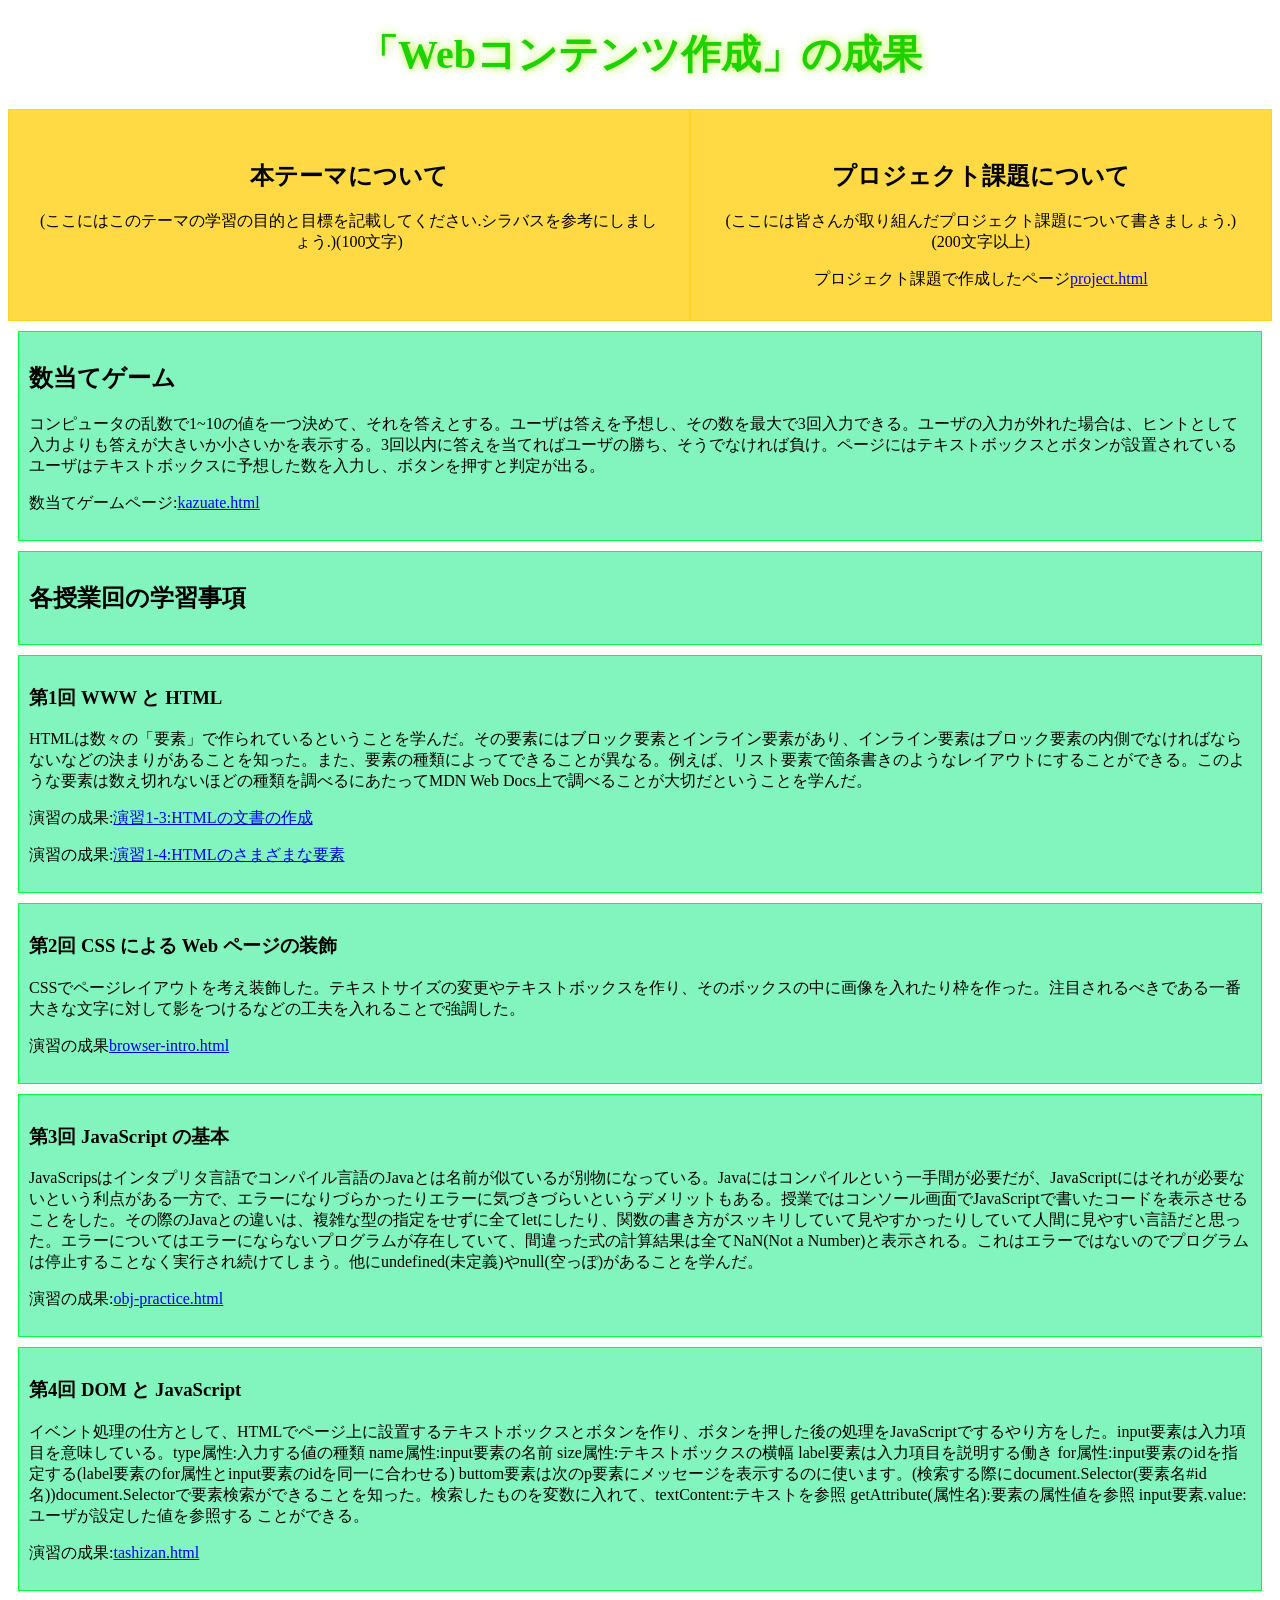
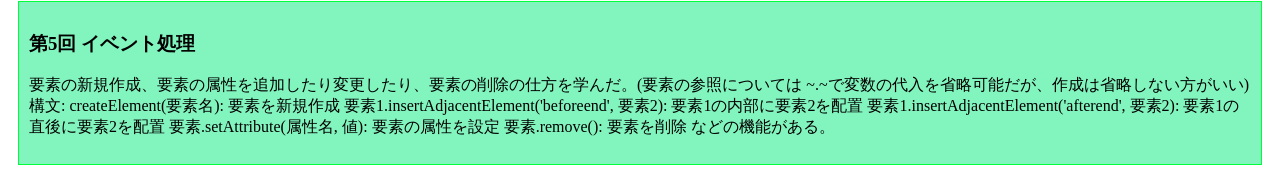
<file: index.html>
<!DOCTYPE html>
<p>
  <head>
    <meta charset="utf-8">
    <title>「情報メディア実験の成果物ページ」</title>
    <link rel="stylesheet" href="style.css">
  </head>
      <h1>「Webコンテンツ作成」の成果</h1>
      <div class="zentai">
      <div>
      <h2>本テーマについて</h2>
      <p>(ここにはこのテーマの学習の目的と目標を記載してください.シラバスを参考にしましょう.)(100文字)</p>
      </div>
      <div>
      <h2>プロジェクト課題について</h2>
      <p>(ここには皆さんが取り組んだプロジェクト課題について書きましょう.)(200文字以上)</p>
      プロジェクト課題で作成したページ<a href="project.html" target="_blank">project.html</a>
      </div>
      </div>
      <article>
      <h2>数当てゲーム</h2>
      <p>コンピュータの乱数で1~10の値を一つ決めて、それを答えとする。ユーザは答えを予想し、その数を最大で3回入力できる。ユーザの入力が外れた場合は、ヒントとして入力よりも答えが大きいか小さいかを表示する。3回以内に答えを当てればユーザの勝ち、そうでなければ負け。ページにはテキストボックスとボタンが設置されているユーザはテキストボックスに予想した数を入力し、ボタンを押すと判定が出る。</p>
      <p>数当てゲームページ:<a href="kazuate.html" target="_blank">kazuate.html</a></p>
      </article>
      <article>
      <h2>各授業回の学習事項</h2>
      </article>
      <article>
      <h3>第1回 WWW と HTML</h3>
      <p>HTMLは数々の「要素」で作られているということを学んだ。その要素にはブロック要素とインライン要素があり、インライン要素はブロック要素の内側でなければならないなどの決まりがあることを知った。また、要素の種類によってできることが異なる。例えば、リスト要素で箇条書きのようなレイアウトにすることができる。このような要素は数え切れないほどの種類を調べるにあたってMDN Web Docs上で調べることが大切だということを学んだ。</p>
      <p>演習の成果:<a href ="practice-html/structure.html" target="_blank">演習1-3:HTMLの文書の作成</a></p>
      <p>演習の成果:<a href ="practice-html/elements.html" target="_blank">演習1-4:HTMLのさまざまな要素</a></p>
      </article>
      <article>
      <h3>第2回 CSS による Web ページの装飾</h3>
      <p>CSSでページレイアウトを考え装飾した。テキストサイズの変更やテキストボックスを作り、そのボックスの中に画像を入れたり枠を作った。注目されるべきである一番大きな文字に対して影をつけるなどの工夫を入れることで強調した。</p>
      <p>演習の成果<a href ="practice-css/browser-intro.html" target="_blank">browser-intro.html</a></p>
      </article>
      <article>
      <h3>第3回 JavaScript の基本</h3>
      <p>JavaScripsはインタプリタ言語でコンパイル言語のJavaとは名前が似ているが別物になっている。Javaにはコンパイルという一手間が必要だが、JavaScriptにはそれが必要ないという利点がある一方で、エラーになりづらかったりエラーに気づきづらいというデメリットもある。授業ではコンソール画面でJavaScriptで書いたコードを表示させることをした。その際のJavaとの違いは、複雑な型の指定をせずに全てletにしたり、関数の書き方がスッキリしていて見やすかったりしていて人間に見やすい言語だと思った。エラーについてはエラーにならないプログラムが存在していて、間違った式の計算結果は全てNaN(Not a Number)と表示される。これはエラーではないのでプログラムは停止することなく実行され続けてしまう。他にundefined(未定義)やnull(空っぽ)があることを学んだ。</p>
      <p>演習の成果:<a href ="practice-js/obj-practice.html" target="_blank">obj-practice.html</a></p>
      </article>
      <article>
      <h3>第4回 DOM と JavaScript</h3>
      <p>イベント処理の仕方として、HTMLでページ上に設置するテキストボックスとボタンを作り、ボタンを押した後の処理をJavaScriptでするやり方をした。input要素は入力項目を意味している。type属性:入力する値の種類 name属性:input要素の名前 size属性:テキストボックスの横幅 label要素は入力項目を説明する働き for属性:input要素のidを指定する(label要素のfor属性とinput要素のidを同一に合わせる) buttom要素は次のp要素にメッセージを表示するのに使います。(検索する際にdocument.Selector(要素名#id名))document.Selectorで要素検索ができることを知った。検索したものを変数に入れて、textContent:テキストを参照 getAttribute(属性名):要素の属性値を参照 input要素.value:ユーザが設定した値を参照する ことができる。
      <p>演習の成果:<a href ="practice-eventdom/tashizan.html" target="_blank">tashizan.html</a></p>
      </p>
      </article>
      <article>
      <h3>第5回 イベント処理</h3>
      <p>要素の新規作成、要素の属性を追加したり変更したり、要素の削除の仕方を学んだ。(要素の参照については ~.~で変数の代入を省略可能だが、作成は省略しない方がいい) 構文: createElement(要素名): 要素を新規作成 要素1.insertAdjacentElement('beforeend', 要素2): 要素1の内部に要素2を配置 要素1.insertAdjacentElement('afterend', 要素2): 要素1の直後に要素2を配置 要素.setAttribute(属性名, 値): 要素の属性を設定 要素.remove(): 要素を削除 などの機能がある。
      </p>
      </article>
    </p>
  </body>
  </html>
</file>
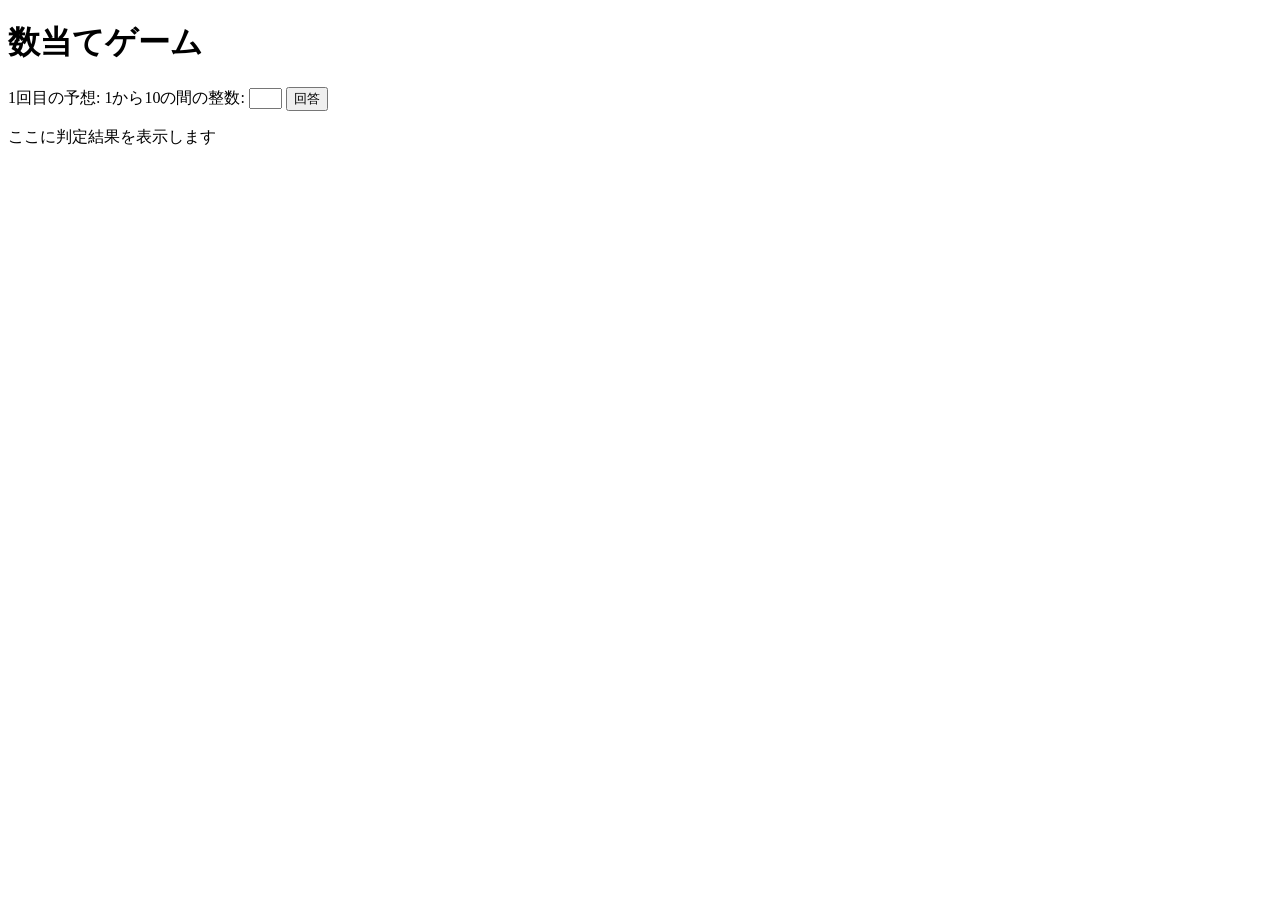
<file: kazuate.html>
<!-- 課題4-1: 数当てゲーム -->

<!DOCTYPE html>
<html>
  <head>
    <meta charset="utf-8">
    <title>数当てゲーム</title>
    <script src="kazuate.js" defer></script>
  </head>
  <body>
    <h1>数当てゲーム</h1>
    <p>
        <span id="kaisu">1</span>回目の予想: 
        <!-- ここにテキストボックスとボタンを設置 -->
         <label for="kazu">1から10の間の整数: </label>
         <input type="text" name="kazu" id="kazu" size="2"> 
         <button id="print">回答</button>
         <p id="message"></p>
    </p>
    <p id="result">ここに判定結果を表示します</p>
</html>
</file>
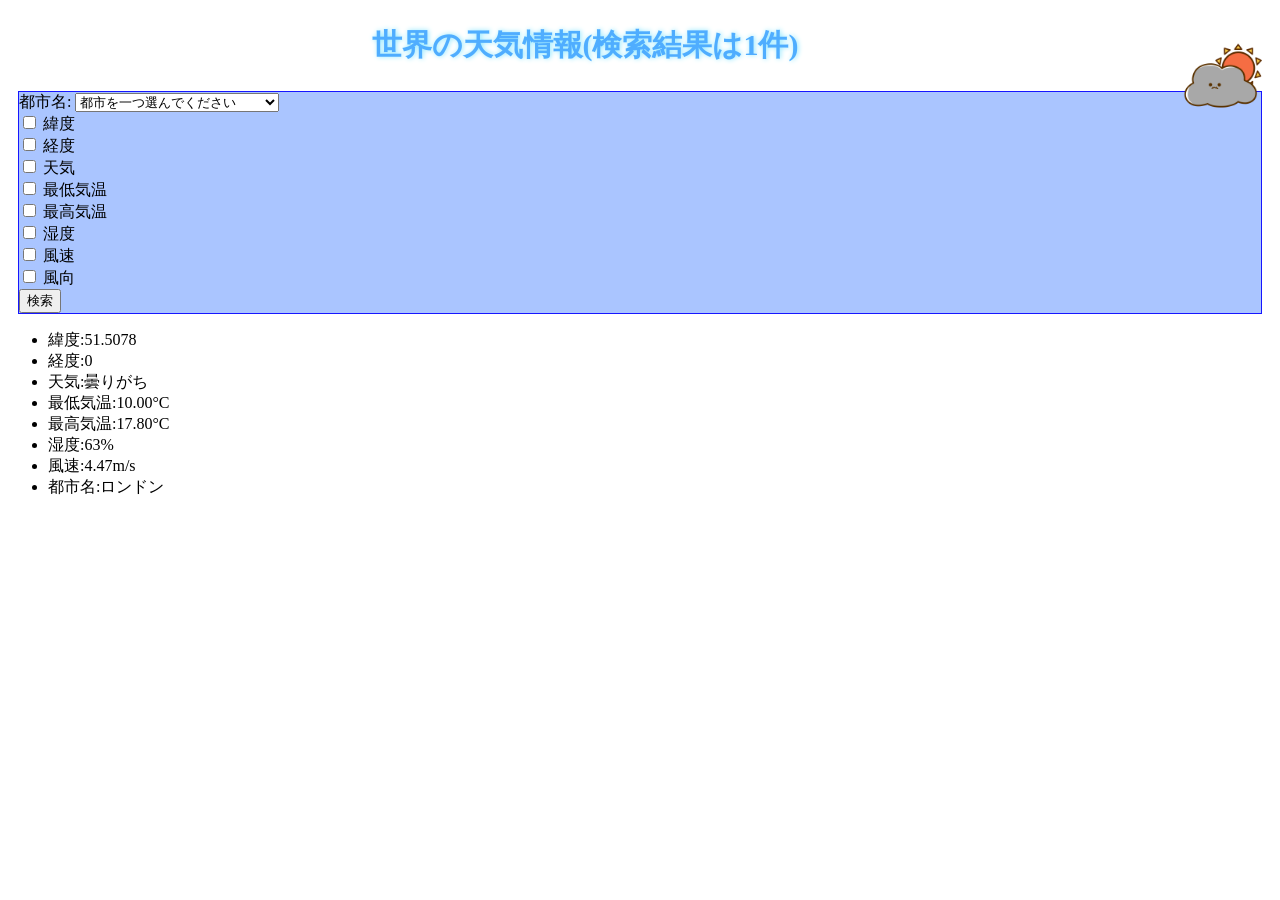
<file: project.html>
<!DOCTYPE html>
<html>
  <head>
    <meta charset="utf-8">
    <title>世界の天気</title>
    <link rel="stylesheet" href="project.css">
    <script src="weather.js" defer></script>
    <script src="project.js" defer></script>
  </head>
  <body>
    <div class="zentai">
    <h2>世界の天気情報(検索結果は1件)<img class="sign" src="cloudy.png" alt="曇りの天気" width="100"></h2>
    <article>
      <label for="city">都市名: </label>
      <select name="city" id="city">
        <option value="">都市を一つ選んでください</option>
        <option value="Cairo">カイロ (エジプト)</option>
        <option value="Moscow">モスクワ (ロシア)</option>
        <option value="Johannesburg">ヨハネスブルク (南アフリカ)</option>
        <option value="Beijing">北京 (中華人民共和国)</option>
        <option value="Tokyo">東京 (日本)</option>
        <option value="Singapore">シンガポール</option>
        <option value="Sydney">シドニー (オーストラリア)</option>
        <option value="London">ロンドン (イギリス)</option>
        <option value="Paris">パリ (フランス)</option>
        <option value="Rio de Janeiro">リオデジャネイロ (ブラジル)</option>
        <option value="New York">ニューヨーク (アメリカ合衆国)</option>
        <option value="Los Angeles">ロサンゼルス (アメリカ合衆国)</option>
      </select>
      <div>
        <!-- ここにテキストボックスとボタンを設置 -->
      <div>
         <input type="checkbox" name="info" id="lon" value="lon">
         <label for="lon">緯度</label>
        </div>
        <div>
         <input type="checkbox" name="info" id="lat" value="lat">
         <label for="lat">経度</label>
        </div>
        <div>
         <input type="checkbox" name="info" id="desctiption" value="description">
         <label for="descriotion">天気</label>
        </div>
        <div>
         <input type="checkbox" name="info" id="min" value="min">
         <label for="min">最低気温</label>
        </div>
        <div>
         <input type="checkbox" name="info" id="max" value="max">
         <label for="max">最高気温</label>
        </div>
        <div>
         <input type="checkbox" name="info" id="humidity" value="humidity">
         <label for="humidity">湿度</label>
        </div>
        <div>
         <input type="checkbox" name="info" id="speed" value="speed">
         <label for="speed">風速</label>
        </div>
        <div>
         <input type="checkbox" name="info" id="deg" value="deg">
         <label for="deg">風向</label>
        </div>
         <button id="btn">検索</button>
        </div>
        </article>
      </p>
    <ul>
      <li>緯度:51.5078</li>
      <li>経度:0</li>
      <li>天気:曇りがち</li>
      <li>最低気温:10.00°C</li>
      <li>最高気温:17.80°C</li>
      <li>湿度:63%</li>
      <li>風速:4.47m/s</li>
      <li>都市名:ロンドン</li>
    </ul>
    </div>
  </body>
</html>
</file>
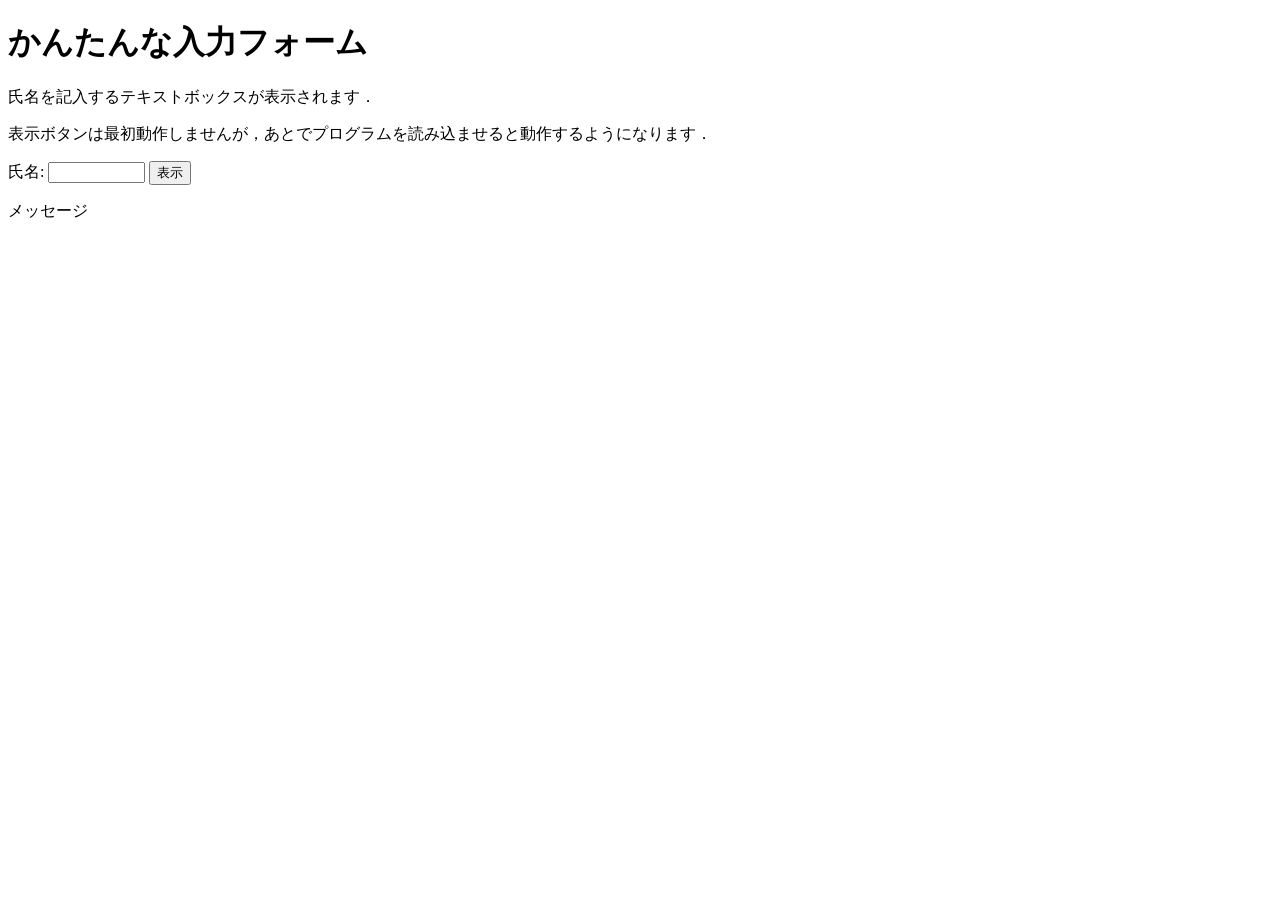
<file: practice-eventdom/input-demo.html>
<!DOCTYPE html>
<html>
  <head>
    <title>かんたんな入力フォーム</title>
    <script src="input-demo.js" defer></script>
  </head>

  <body>
    <h1>かんたんな入力フォーム</h1>
	<p>氏名を記入するテキストボックスが表示されます．</p>
	<p>表示ボタンは最初動作しませんが，あとでプログラムを読み込ませると動作するようになります．</p>
	<label for="shimei">氏名: </label>
	<input type="text" name="shimei" size="10" id="shimei">
	<button id="print">表示</button>
	<p id="message">メッセージ</p>
  </body>
</html>
</file>
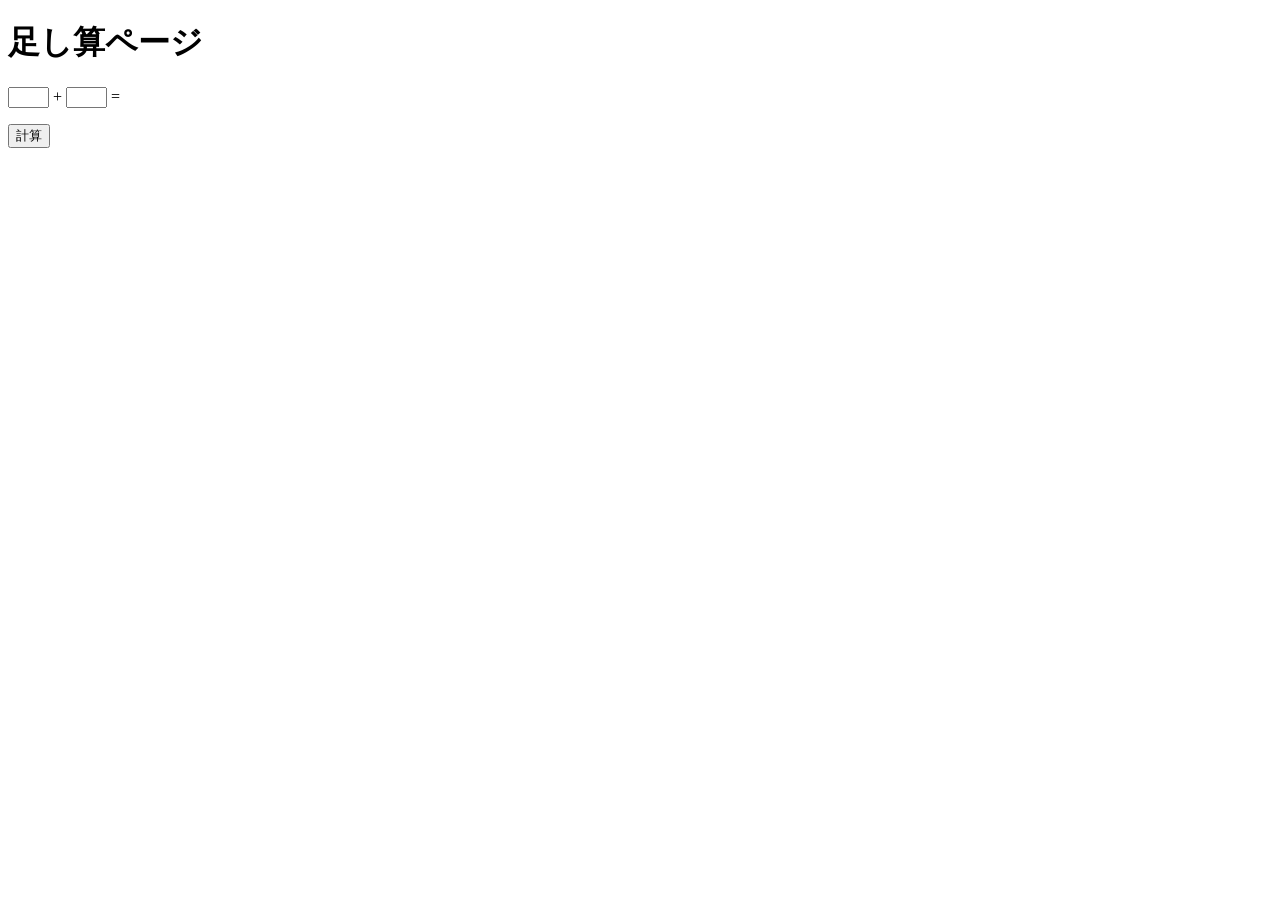
<file: practice-eventdom/tashizan.html>
<!DOCTYPE html>
<html>
  <head>
    <title>足し算ページ</title>
	<script src="tashizan.js" defer></script>
  </head>

  <body>
    <h1>足し算ページ</h1>
	<p>
	<input type="text" name="left" id="left" size="3">
	+
	<input type="text" name="right" id="right" size="3">
	=
	<span id="answer"></span>
	</p>
	<button id="calc">計算</button>
  </body>
</html>
</file>
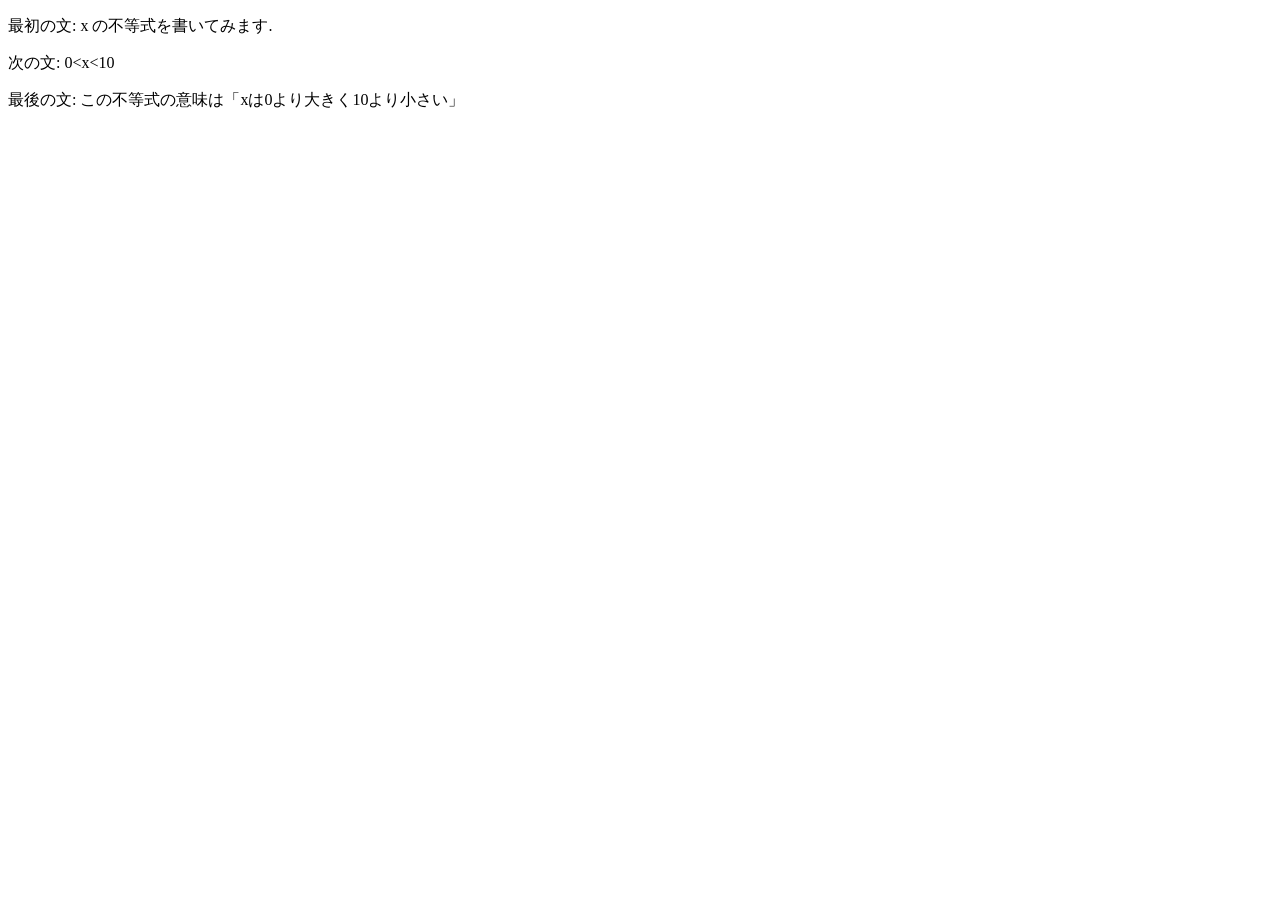
<file: practice-html/structure.html>
<!DOCTYPE html>
<html>
  <head>
    <meta charset="utf-8">
    <title>演習1-3</title>
  </head>
  <body>
    <p>最初の文: x の不等式を書いてみます.</p>
    <p>次の文: 0&lt;x&lt;10</p>
    <p>最後の文: この不等式の意味は「xは0より大きく10より小さい」</p>
    <!--これは不要な文章です.-->
  </body>
</html>
</file>
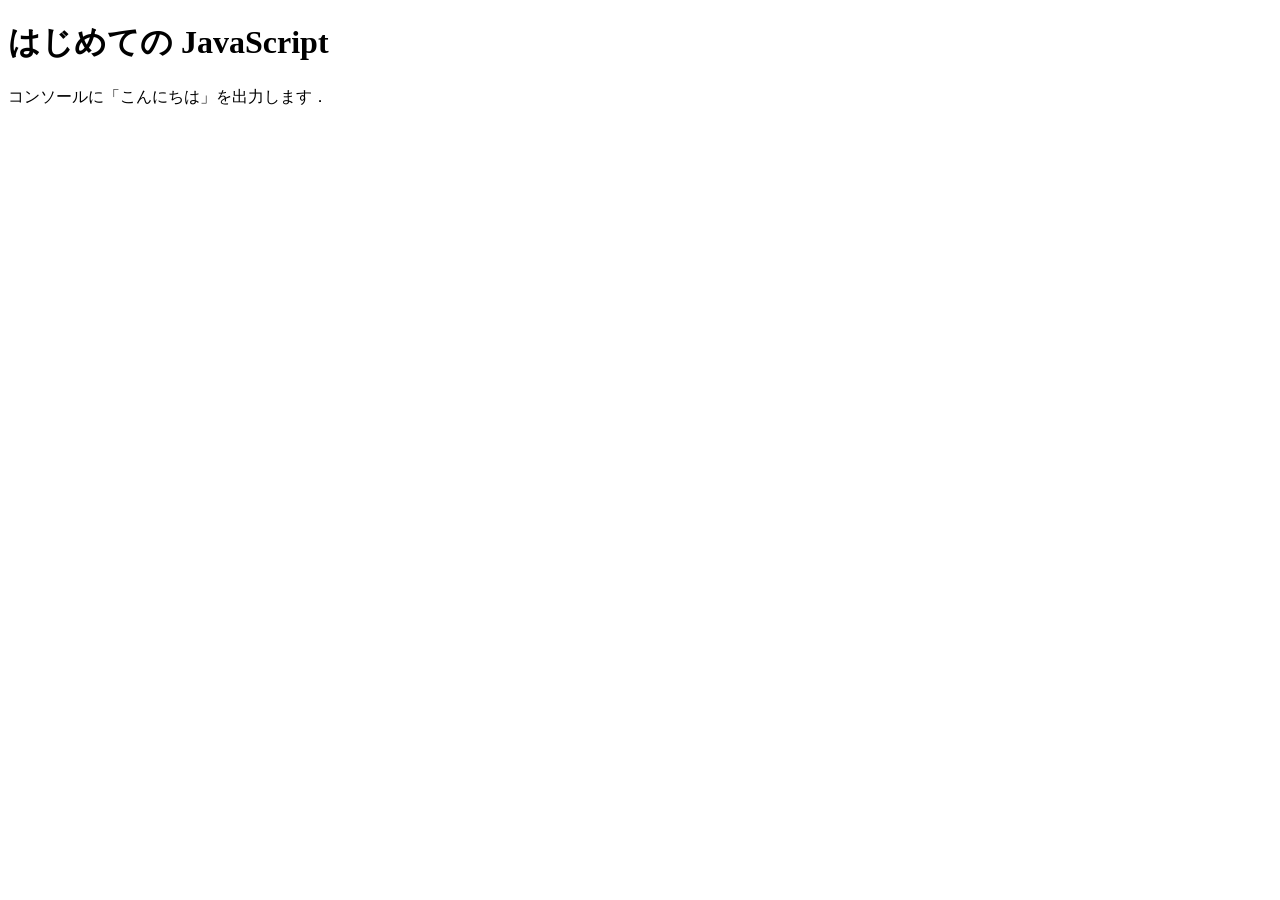
<file: practice-js/jsintro.html>
<!DOCTYPE html>
<html>
  <head>
    <meta charset="utf-8">
    <title>はじめての JavaScript</title>
    <script src="hello.js" defer></script>
  </head>

  <body>
    <h1>はじめての JavaScript</h1>

    <p>コンソールに「こんにちは」を出力します．</p>
  </body>
</html>
</file>
<file: style.css>
h1 {
    font-weight: bold;
    text-align: center;
    font-size: 40px;
    color: rgb(30, 210, 0);
	text-shadow: greenyellow 1px 0 10px;
}

div.zentai {   
    display: flex;
	/*grid-template-columns: 1fr 1fr;
	grid-auto-rows: 200px;
	grid-gap: 30px;
	width: 1024px;
    line-height: 1.6;
    */
    text-align: center;
    flex-direction: row;
}

div.zentai > div {
	padding: 30px;
	background-color: #ffda45;
    border: 1px solid rgb(255, 211, 35);
}

div {
    text-align: center;
}

article {
    padding: 10px;
    margin: 10px;
    background-color:rgb(130, 245, 191);
    border: 1px solid rgb(0, 255, 60);
}
</file>
<file: project.css>
h2 {
    text-align: center;
    font-weight: bold;
    text-align: center;
    font-size: 30px;
    color: rgb(79, 173, 255);
	text-shadow: rgb(138, 230, 255) 1px 0 5px;
}

article {
    padding: 5 px;
    margin: 10px;
    background:rgb(170, 197, 255);
    border: 1px solid rgb(22, 22, 255);
}

img.sign {
    float: right;
    height: 100px;
    margin: 10px 0 10px 10px;
}
</file>
